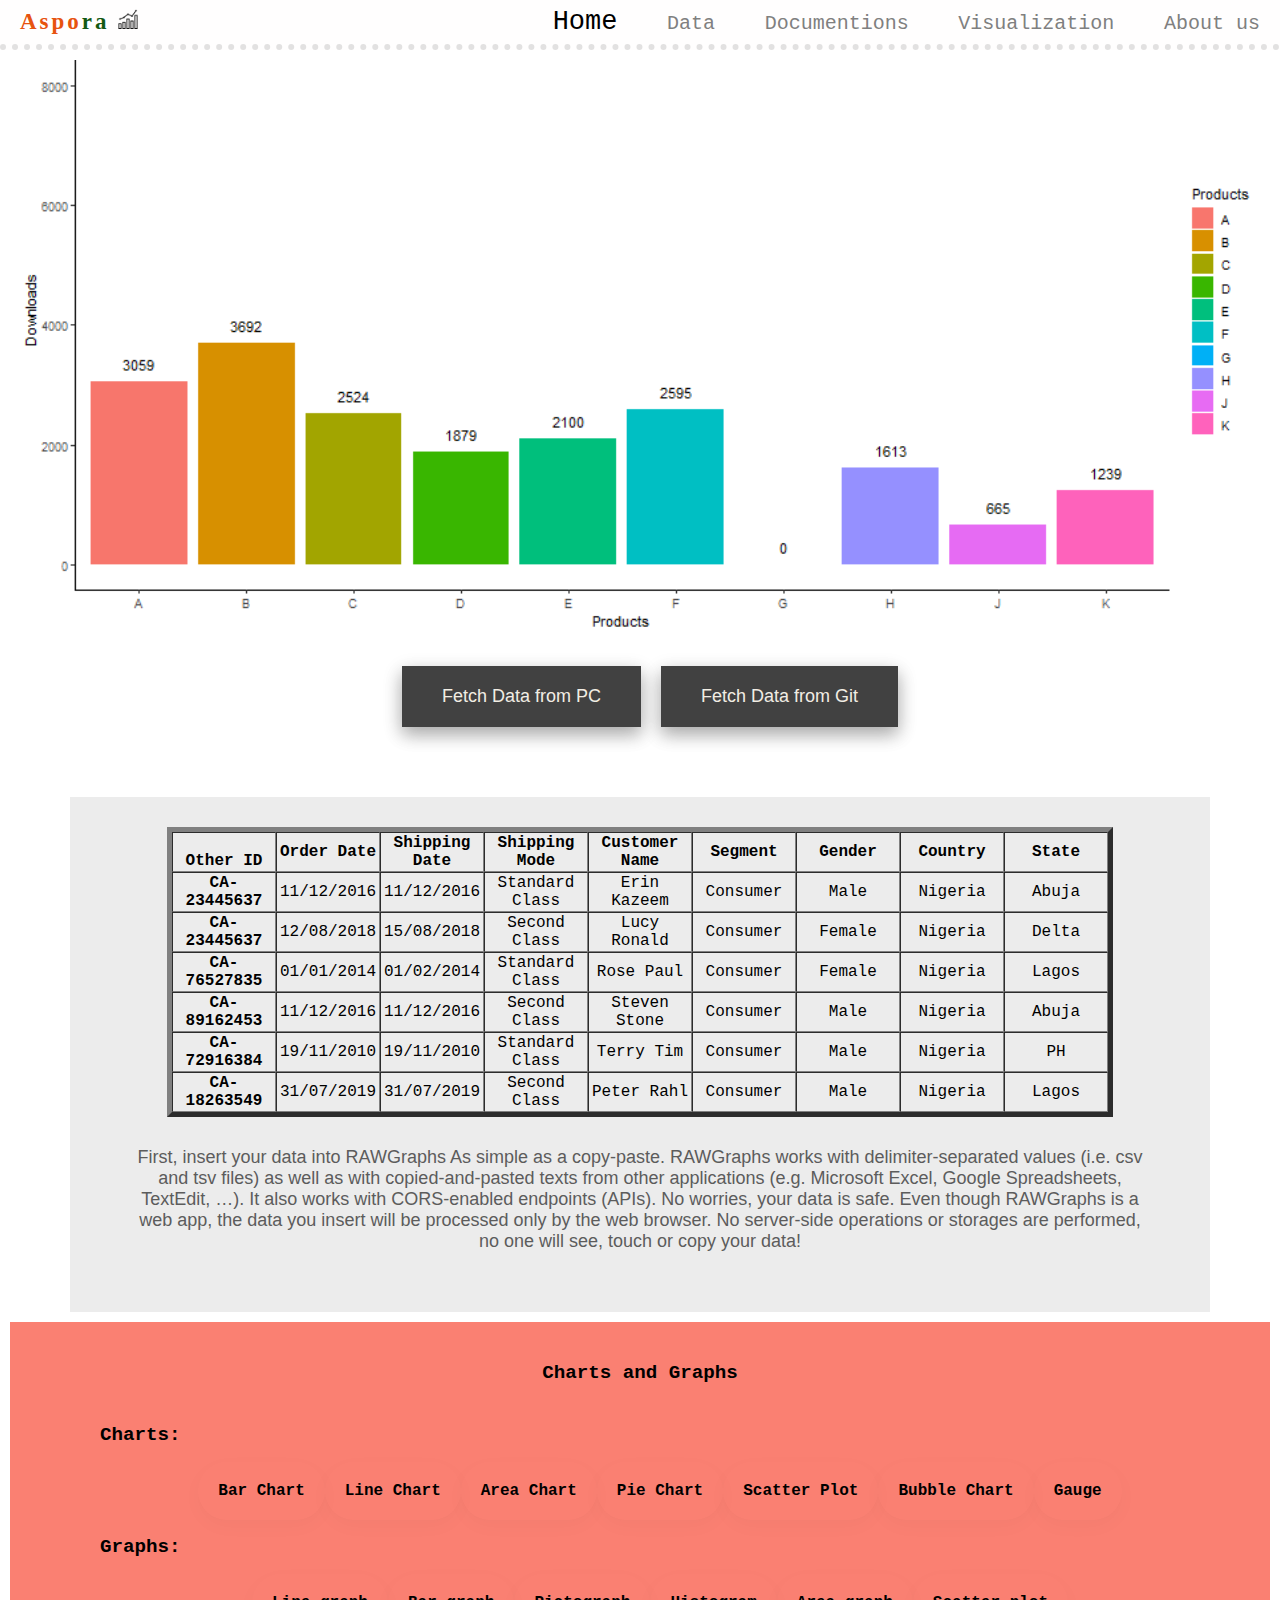
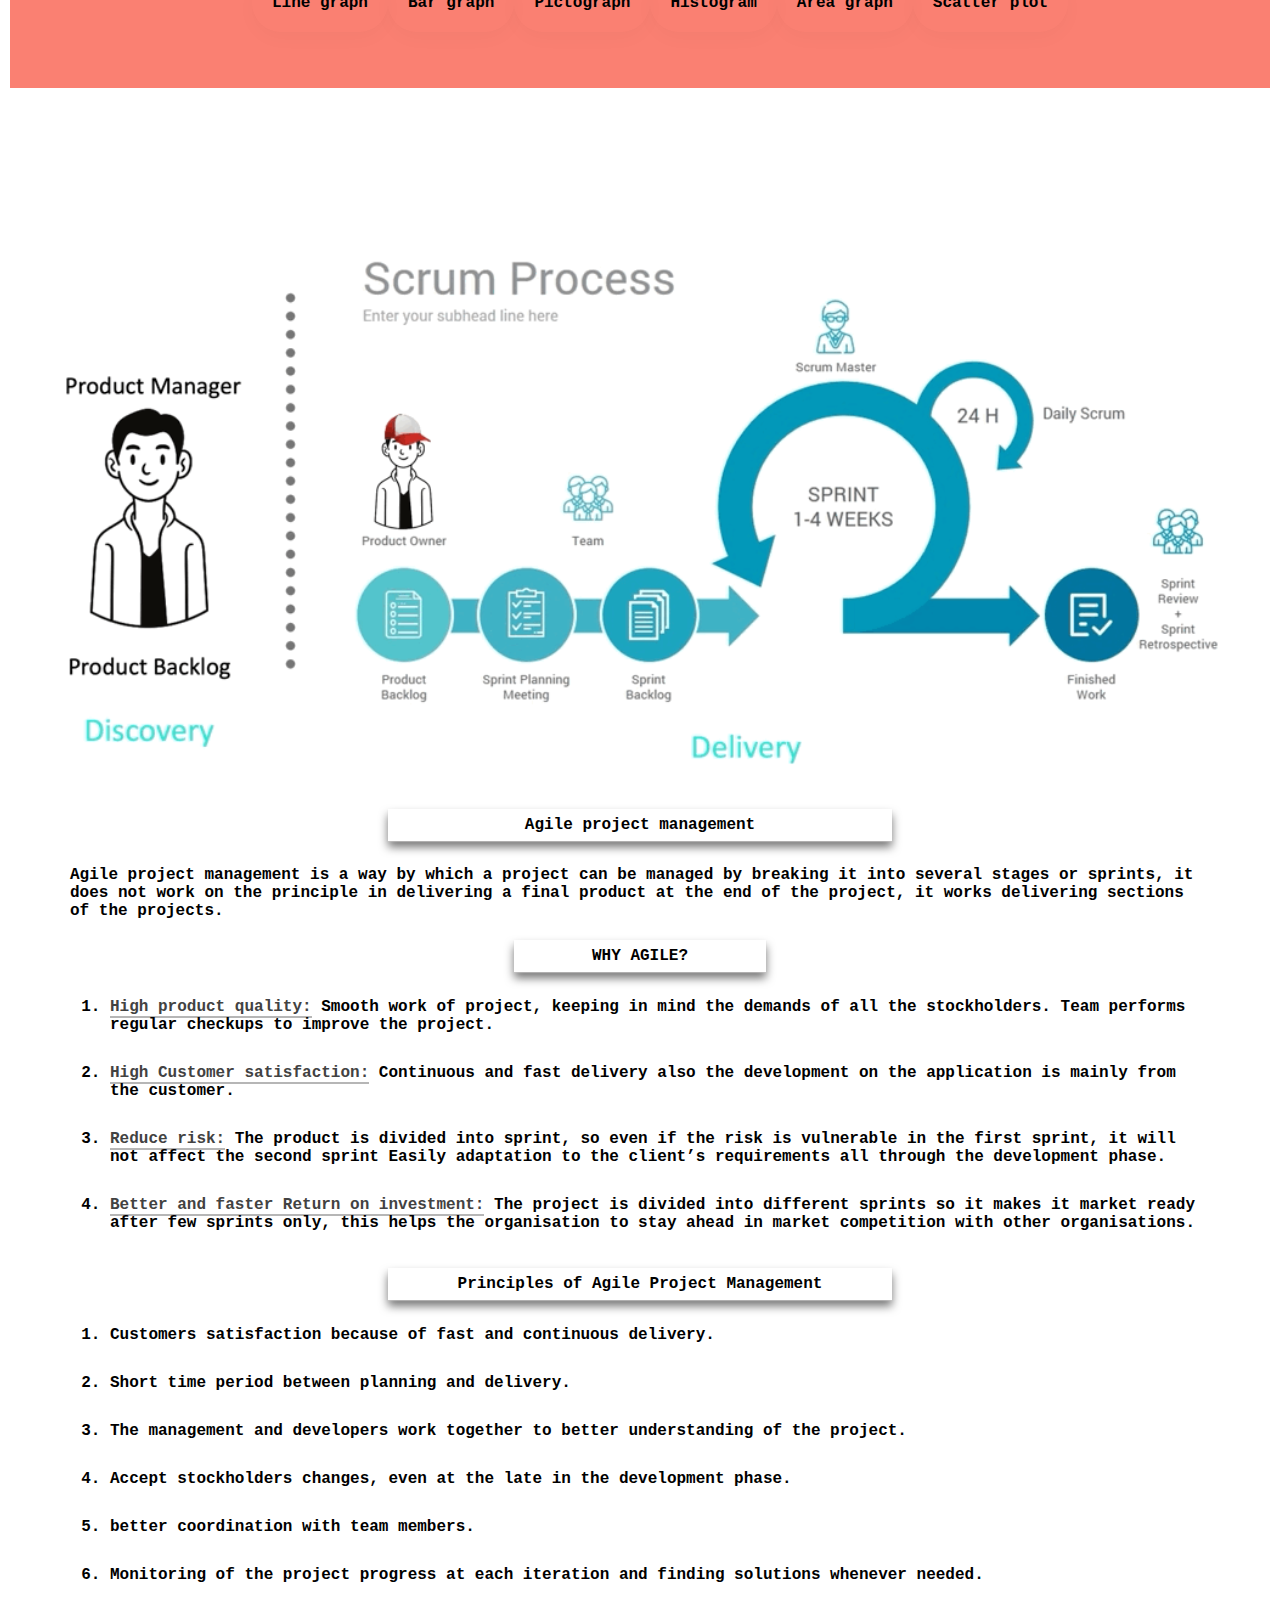
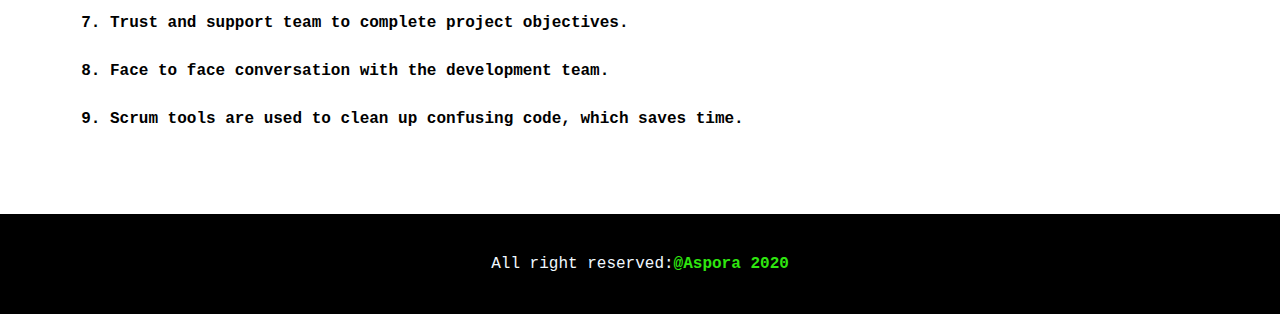
<file: index.html>
<html lang="en">
  <head>
    <meta charset="UTF-8" />
    <meta name="viewport" content="width=device-width, initial-scale=1.0" />
    <link rel="stylesheet" href="../styles/style.css" />
    <link rel="stylesheet" href="../styles/nav.css">
    <link rel="icon" href="../img/icons8-combo-chart-50.png" />
    <title>Aspora</title>
  </head>
  <body>
    <div class="grid-container">
      <header class="row">
        <div>
          <a class="brand" href="./index.html"
            >Aspo<b class="brandspan">ra</b>
            <img id="icon" src="../img/icons8-combo-chart-50.png" alt=""
          /></a>
        </div>
        <div>
          <a href="./index.html" style="font-size: 27px; color: black;">Home</a>
          <a href="./html/Data.html">Data</a>
          <a href="# ">Documentions</a>
          <a href="./html/dataVisualization.html">Visualization</a>
          <a href="# ">About us</a>
        </div>
      </header>
      <main>
        <div class="mainImg"></div>
        <span
          ><div class="botton1">Fetch Data from PC</div>
          <div class="botton2">Fetch Data from Git</div>
        </span>
        <div class="row2">
          <table border="5" cellspacing="0" align="center">
            <tr>
              <td align="center" height="20" width="100">
                <br />
                <b>Other ID</b><br />
              </td>
              <td align="center" height="10" width="100">
                <b>Order Date</b>
              </td>
              <td align="center" height="10" width="100">
                <b>Shipping Date</b>
              </td>
              <td align="center" height="10" width="100">
                <b>Shipping Mode</b>
              </td>
              <td align="center" height="10" width="100">
                <b>Customer Name</b>
              </td>
              <td align="center" height="10" width="100">
                <b>Segment</b>
              </td>
              <td align="center" height="10" width="100">
                <b>Gender</b>
              </td>
              <td align="center" height="10" width="100">
                <b>Country</b>
              </td>
              <td align="center" height="10" width="100">
                <b>State</b>
              </td>
            </tr>
            <tr>
              <td align="center" height="10">
                <b> CA-23445637</b>
              </td>
              <td align="center" height="10">11/12/2016</td>
              <td align="center" height="10">11/12/2016</td>
              <td align="center" height="10">Standard Class</td>
              <td align="center" height="10">Erin Kazeem</td>
              <td align="center" height="10">Consumer</td>
              <td align="center" height="10">Male</td>
              <td align="center" height="10">Nigeria</td>
              <td align="center" height="10">Abuja</td>
            </tr>
            <tr>
              <td align="center" height="10">
                <b>CA-23445637</b>
              </td>
              <td align="center" height="10">12/08/2018</td>
              <td align="center" height="10">15/08/2018</td>
              <td align="center" height="10">Second Class</td>
              <td align="center" height="10">Lucy Ronald</td>
              <td align="center" height="10">Consumer</td>
              <td align="center" height="10">Female</td>
              <td align="center" height="10">Nigeria</td>
              <td align="center" height="10">Delta</td>
            </tr>
            <tr>
              <td align="center" height="10">
                <b>CA-76527835</b>
              </td>
              <td align="center" height="10">01/01/2014</td>
              <td align="center" height="10">01/02/2014</td>
              <td align="center" height="10">Standard Class</td>
              <td align="center" height="10">Rose Paul</td>
              <td align="center" height="10">Consumer</td>
              <td align="center" height="10">Female</td>
              <td align="center" height="10">Nigeria</td>
              <td align="center" height="10">Lagos</td>
            </tr>
            <tr>
              <td align="center" height="10">
                <b>CA-89162453</b>
              </td>
              <td align="center" height="10">11/12/2016</td>
              <td align="center" height="10">11/12/2016</td>
              <td align="center" height="10">Second Class</td>
              <td align="center" height="10">Steven Stone</td>
              <td align="center" height="10">Consumer</td>
              <td align="center" height="10">Male</td>
              <td align="center" height="10">Nigeria</td>
              <td align="center" height="10">Abuja</td>
            </tr>
            <tr>
              <td align="center" height="10">
                <b>CA-72916384</b>
              </td>
              <td align="center" height="10">19/11/2010</td>
              <td align="center" height="10">19/11/2010</td>
              <td align="center" height="10">Standard Class</td>
              <td align="center" height="10">Terry Tim</td>
              <td align="center" height="10">Consumer</td>
              <td align="center" height="10">Male</td>
              <td align="center" height="10">Nigeria</td>
              <td align="center" height="10">PH</td>
            </tr>
            <tr>
              <td align="center" height="10">
                <b>CA-18263549</b>
              </td>
              <td align="center" height="10">31/07/2019</td>
              <td align="center" height="10">31/07/2019</td>
              <td align="center" height="10">Second Class</td>
              <td align="center" height="10">Peter Rahl</td>
              <td align="center" height="10">Consumer</td>
              <td align="center" height="10">Male</td>
              <td align="center" height="10">Nigeria</td>
              <td align="center" height="10">Lagos</td>
            </tr>
          </table>
          <div class="para1">
            First, insert your data into RAWGraphs As simple as a copy-paste.
            RAWGraphs works with delimiter-separated values (i.e. csv and tsv
            files) as well as with copied-and-pasted texts from other
            applications (e.g. Microsoft Excel, Google Spreadsheets, TextEdit,
            …). It also works with CORS-enabled endpoints (APIs). No worries,
            your data is safe. Even though RAWGraphs is a web app, the data you
            insert will be processed only by the web browser. No server-side
            operations or storages are performed, no one will see, touch or copy
            your data!
          </div>
        </div>
        <div class="row3">
          <div class="row3label">Charts and Graphs</div>
          <div class="row3alabel">Charts:</div>
          <ul class="row3a-list">
            <li class="row3-list">Bar Chart</li>
            <li class="row3-list">Line Chart</li>
            <li class="row3-list">Area Chart</li>
            <li class="row3-list">Pie Chart</li>
            <li class="row3-list">Scatter Plot</li>
            <li class="row3-list">Bubble Chart</li>
            <li class="row3-list">Gauge</li>
          </ul>

          <div class="row3bLabel">Graphs:</div>
          <ul class="row3b">
            <li class="row3-list">Line graph</li>
            <li class="row3-list">Bar graph</li>
            <li class="row3-list">Pictograph</li>
            <li class="row3-list">Histogram</li>
            <li class="row3-list">Area graph</li>
            <li class="row3-list">Scatter plot</li>
          </ul>
        </div>

        <div class="row4">
          <div class="agile-img"></div>
          <div class="definition">Agile project management</div>
          <div class="row4-list">
            <b class="row4-span"
              >Agile project management is a way by which a project can be
              managed by breaking it into several stages or sprints, it does not
              work on the principle in delivering a final product at the end of
              the project, it works delivering sections of the projects.
            </b>
          </div>
          <div class="row4-header">WHY AGILE?</div>
          <ol class="row4a-list">
            <li class="row4-list">
              <b class="row4-list-header">High product quality:</b>
              <b class="row4-span"
                >Smooth work of project, keeping in mind the demands of all the
                stockholders. Team performs regular checkups to improve the
                project.
              </b>
            </li>
            <li class="row4-list">
              <b class="row4-list-header">High Customer satisfaction:</b>
              <b class="row4-span"
                >Continuous and fast delivery also the development on the
                application is mainly from the customer.
              </b>
            </li>
            <li class="row4-list">
              <b class="row4-list-header">Reduce risk:</b>
              <b class="row4-span"
                >The product is divided into sprint, so even if the risk is
                vulnerable in the first sprint, it will not affect the second
                sprint Easily adaptation to the client’s requirements all
                through the development phase.
              </b>
            </li>
            <li class="row4-list">
              <b class="row4-list-header"
                >Better and faster Return on investment:</b
              >
              <b class="row4-span"
                >The project is divided into different sprints so it makes it
                market ready after few sprints only, this helps the organisation
                to stay ahead in market competition with other organisations.
              </b>
            </li>
          </ol>
          <div class="row4-header2">Principles of Agile Project Management</div>
          <ol class="row4a-list">
            <li class="row4-list">
              <b class="row4-span"
                >Customers satisfaction because of fast and continuous delivery.
              </b>
            </li>
            <li class="row4-list">
              <b class="row4-span"
                >Short time period between planning and delivery.
              </b>
            </li>
            <li class="row4-list">
              <b class="row4-span"
                >The management and developers work together to better
                understanding of the project.
              </b>
            </li>
            <li class="row4-list">
              <b class="row4-span"
                >Accept stockholders changes, even at the late in the
                development phase.
              </b>
            </li>
            <li class="row4-list">
              <b class="row4-span">better coordination with team members. </b>
            </li>
            <li class="row4-list">
              <b class="row4-span"
                >Monitoring of the project progress at each iteration and
                finding solutions whenever needed.
              </b>
            </li>
            <li class="row4-list">
              <b class="row4-span"
                >Trust and support team to complete project objectives.
              </b>
            </li>
            <li class="row4-list">
              <b class="row4-span"
                >Face to face conversation with the development team.
              </b>
            </li>
            <li class="row4-list">
              <b class="row4-span"
                >Scrum tools are used to clean up confusing code, which saves
                time.
              </b>
            </li>
          </ol>
        </div>
      </main>
      <footer class="row center">
        All right reserved: <a href="#"> @Aspora 2020</a>
      </footer>
    </div>
    <script src="/index.html"></script>
  </body>
</html>
</file>
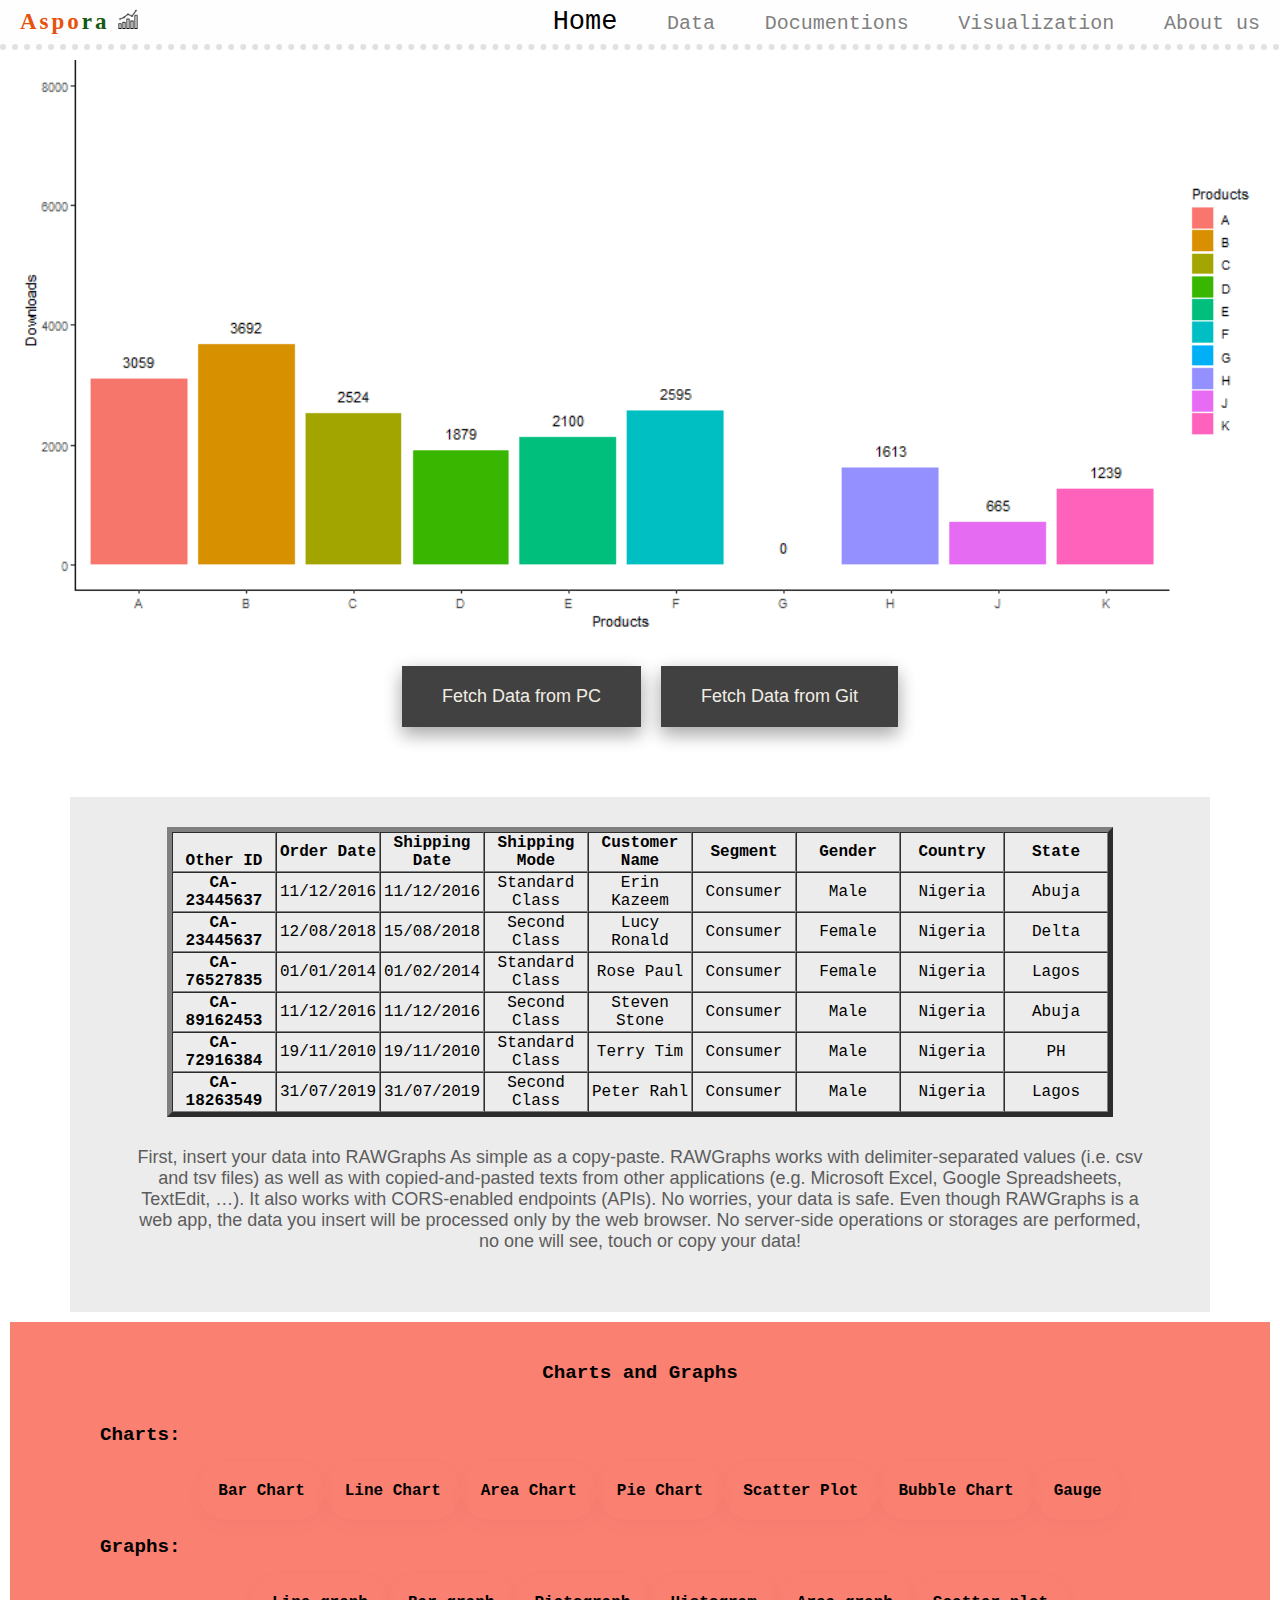
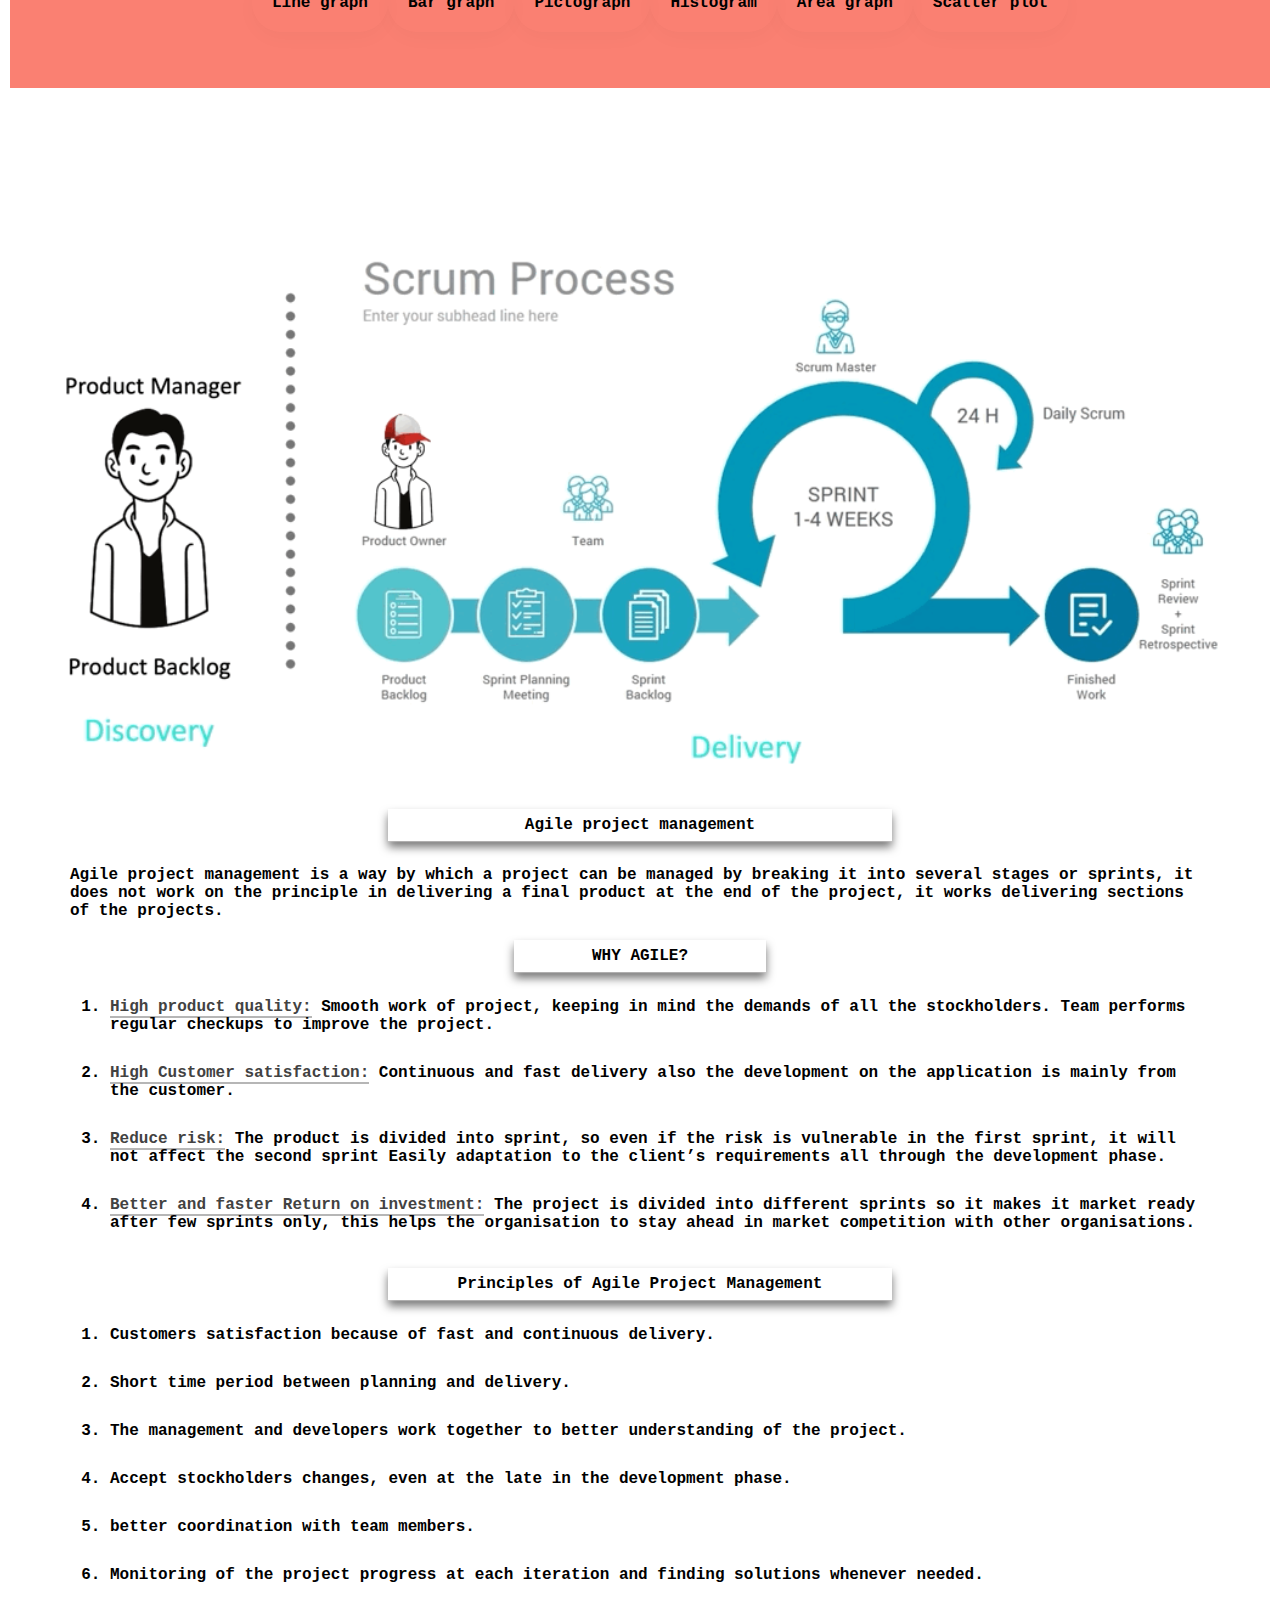
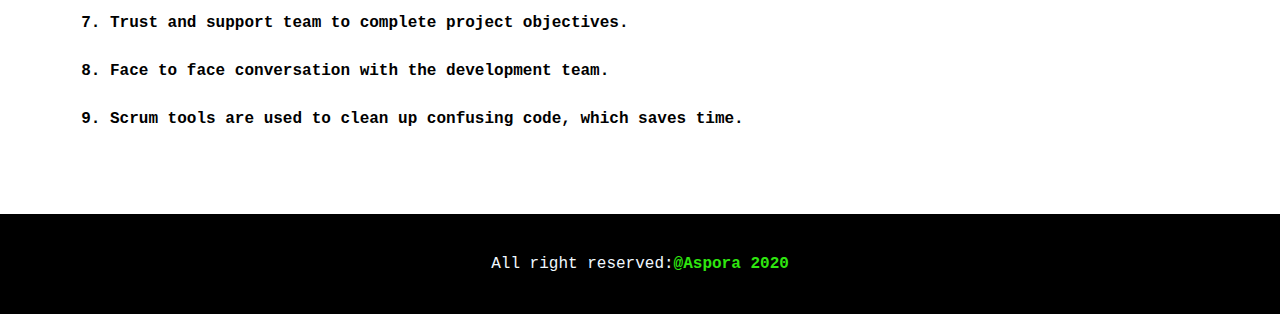
<file: html/index.html>
<html lang="en">
  <head>
    <meta charset="UTF-8" />
    <meta name="viewport" content="width=device-width, initial-scale=1.0" />
    <link rel="stylesheet" href="../styles/style.css" />
    <link rel="stylesheet" href="../styles/nav.css">
    <link rel="icon" href="../img/icons8-combo-chart-50.png" />
    <title>Aspora</title>
  </head>
  <body>
    <div class="grid-container">
      <header class="row">
        <div>
          <a class="brand" href="./index.html"
            >Aspo<b class="brandspan">ra</b>
            <img id="icon" src="../img/icons8-combo-chart-50.png" alt=""
          /></a>
        </div>
        <div>
          <a href="./index.html" style="font-size: 27px; color: black;">Home</a>
          <a href="Data.html">Data</a>
          <a href="# ">Documentions</a>
          <a href="dataVisualization.html">Visualization</a>
          <a href="# ">About us</a>
        </div>
      </header>
      <main>
        <div class="mainImg"></div>
        <span
          ><div class="botton1">Fetch Data from PC</div>
          <div class="botton2">Fetch Data from Git</div>
        </span>
        <div class="row2">
          <table border="5" cellspacing="0" align="center">
            <tr>
              <td align="center" height="20" width="100">
                <br />
                <b>Other ID</b><br />
              </td>
              <td align="center" height="10" width="100">
                <b>Order Date</b>
              </td>
              <td align="center" height="10" width="100">
                <b>Shipping Date</b>
              </td>
              <td align="center" height="10" width="100">
                <b>Shipping Mode</b>
              </td>
              <td align="center" height="10" width="100">
                <b>Customer Name</b>
              </td>
              <td align="center" height="10" width="100">
                <b>Segment</b>
              </td>
              <td align="center" height="10" width="100">
                <b>Gender</b>
              </td>
              <td align="center" height="10" width="100">
                <b>Country</b>
              </td>
              <td align="center" height="10" width="100">
                <b>State</b>
              </td>
            </tr>
            <tr>
              <td align="center" height="10">
                <b> CA-23445637</b>
              </td>
              <td align="center" height="10">11/12/2016</td>
              <td align="center" height="10">11/12/2016</td>
              <td align="center" height="10">Standard Class</td>
              <td align="center" height="10">Erin Kazeem</td>
              <td align="center" height="10">Consumer</td>
              <td align="center" height="10">Male</td>
              <td align="center" height="10">Nigeria</td>
              <td align="center" height="10">Abuja</td>
            </tr>
            <tr>
              <td align="center" height="10">
                <b>CA-23445637</b>
              </td>
              <td align="center" height="10">12/08/2018</td>
              <td align="center" height="10">15/08/2018</td>
              <td align="center" height="10">Second Class</td>
              <td align="center" height="10">Lucy Ronald</td>
              <td align="center" height="10">Consumer</td>
              <td align="center" height="10">Female</td>
              <td align="center" height="10">Nigeria</td>
              <td align="center" height="10">Delta</td>
            </tr>
            <tr>
              <td align="center" height="10">
                <b>CA-76527835</b>
              </td>
              <td align="center" height="10">01/01/2014</td>
              <td align="center" height="10">01/02/2014</td>
              <td align="center" height="10">Standard Class</td>
              <td align="center" height="10">Rose Paul</td>
              <td align="center" height="10">Consumer</td>
              <td align="center" height="10">Female</td>
              <td align="center" height="10">Nigeria</td>
              <td align="center" height="10">Lagos</td>
            </tr>
            <tr>
              <td align="center" height="10">
                <b>CA-89162453</b>
              </td>
              <td align="center" height="10">11/12/2016</td>
              <td align="center" height="10">11/12/2016</td>
              <td align="center" height="10">Second Class</td>
              <td align="center" height="10">Steven Stone</td>
              <td align="center" height="10">Consumer</td>
              <td align="center" height="10">Male</td>
              <td align="center" height="10">Nigeria</td>
              <td align="center" height="10">Abuja</td>
            </tr>
            <tr>
              <td align="center" height="10">
                <b>CA-72916384</b>
              </td>
              <td align="center" height="10">19/11/2010</td>
              <td align="center" height="10">19/11/2010</td>
              <td align="center" height="10">Standard Class</td>
              <td align="center" height="10">Terry Tim</td>
              <td align="center" height="10">Consumer</td>
              <td align="center" height="10">Male</td>
              <td align="center" height="10">Nigeria</td>
              <td align="center" height="10">PH</td>
            </tr>
            <tr>
              <td align="center" height="10">
                <b>CA-18263549</b>
              </td>
              <td align="center" height="10">31/07/2019</td>
              <td align="center" height="10">31/07/2019</td>
              <td align="center" height="10">Second Class</td>
              <td align="center" height="10">Peter Rahl</td>
              <td align="center" height="10">Consumer</td>
              <td align="center" height="10">Male</td>
              <td align="center" height="10">Nigeria</td>
              <td align="center" height="10">Lagos</td>
            </tr>
          </table>
          <div class="para1">
            First, insert your data into RAWGraphs As simple as a copy-paste.
            RAWGraphs works with delimiter-separated values (i.e. csv and tsv
            files) as well as with copied-and-pasted texts from other
            applications (e.g. Microsoft Excel, Google Spreadsheets, TextEdit,
            …). It also works with CORS-enabled endpoints (APIs). No worries,
            your data is safe. Even though RAWGraphs is a web app, the data you
            insert will be processed only by the web browser. No server-side
            operations or storages are performed, no one will see, touch or copy
            your data!
          </div>
        </div>
        <div class="row3">
          <div class="row3label">Charts and Graphs</div>
          <div class="row3alabel">Charts:</div>
          <ul class="row3a-list">
            <li class="row3-list">Bar Chart</li>
            <li class="row3-list">Line Chart</li>
            <li class="row3-list">Area Chart</li>
            <li class="row3-list">Pie Chart</li>
            <li class="row3-list">Scatter Plot</li>
            <li class="row3-list">Bubble Chart</li>
            <li class="row3-list">Gauge</li>
          </ul>

          <div class="row3bLabel">Graphs:</div>
          <ul class="row3b">
            <li class="row3-list">Line graph</li>
            <li class="row3-list">Bar graph</li>
            <li class="row3-list">Pictograph</li>
            <li class="row3-list">Histogram</li>
            <li class="row3-list">Area graph</li>
            <li class="row3-list">Scatter plot</li>
          </ul>
        </div>

        <div class="row4">
          <div class="agile-img"></div>
          <div class="definition">Agile project management</div>
          <div class="row4-list">
            <b class="row4-span"
              >Agile project management is a way by which a project can be
              managed by breaking it into several stages or sprints, it does not
              work on the principle in delivering a final product at the end of
              the project, it works delivering sections of the projects.
            </b>
          </div>
          <div class="row4-header">WHY AGILE?</div>
          <ol class="row4a-list">
            <li class="row4-list">
              <b class="row4-list-header">High product quality:</b>
              <b class="row4-span"
                >Smooth work of project, keeping in mind the demands of all the
                stockholders. Team performs regular checkups to improve the
                project.
              </b>
            </li>
            <li class="row4-list">
              <b class="row4-list-header">High Customer satisfaction:</b>
              <b class="row4-span"
                >Continuous and fast delivery also the development on the
                application is mainly from the customer.
              </b>
            </li>
            <li class="row4-list">
              <b class="row4-list-header">Reduce risk:</b>
              <b class="row4-span"
                >The product is divided into sprint, so even if the risk is
                vulnerable in the first sprint, it will not affect the second
                sprint Easily adaptation to the client’s requirements all
                through the development phase.
              </b>
            </li>
            <li class="row4-list">
              <b class="row4-list-header"
                >Better and faster Return on investment:</b
              >
              <b class="row4-span"
                >The project is divided into different sprints so it makes it
                market ready after few sprints only, this helps the organisation
                to stay ahead in market competition with other organisations.
              </b>
            </li>
          </ol>
          <div class="row4-header2">Principles of Agile Project Management</div>
          <ol class="row4a-list">
            <li class="row4-list">
              <b class="row4-span"
                >Customers satisfaction because of fast and continuous delivery.
              </b>
            </li>
            <li class="row4-list">
              <b class="row4-span"
                >Short time period between planning and delivery.
              </b>
            </li>
            <li class="row4-list">
              <b class="row4-span"
                >The management and developers work together to better
                understanding of the project.
              </b>
            </li>
            <li class="row4-list">
              <b class="row4-span"
                >Accept stockholders changes, even at the late in the
                development phase.
              </b>
            </li>
            <li class="row4-list">
              <b class="row4-span">better coordination with team members. </b>
            </li>
            <li class="row4-list">
              <b class="row4-span"
                >Monitoring of the project progress at each iteration and
                finding solutions whenever needed.
              </b>
            </li>
            <li class="row4-list">
              <b class="row4-span"
                >Trust and support team to complete project objectives.
              </b>
            </li>
            <li class="row4-list">
              <b class="row4-span"
                >Face to face conversation with the development team.
              </b>
            </li>
            <li class="row4-list">
              <b class="row4-span"
                >Scrum tools are used to clean up confusing code, which saves
                time.
              </b>
            </li>
          </ol>
        </div>
      </main>
      <footer class="row center">
        All right reserved: <a href="#"> @Aspora 2020</a>
      </footer>
    </div>
    <script src="/index.html"></script>
  </body>
</html>
</file>
<file: styles/style.css>
main {
  grid-area: main;
  padding: 1rem;
}
.mainImg {
  height: 90vh;
  background-image: url(../img/data4.gif);
  background-size: 99%;
  background-position: bottom;
}
span {
  padding: 20px 0 0 20px;
  display: flex;
  flex-wrap: wrap;
  justify-content: center;
  font-family: sans-serif;
}
.botton1,
.botton2 {
  font-size: large;
  padding: 2rem 4rem 2rem 4rem;
  background-color: rgba(58, 58, 58, 0.966);
  color: rgb(241, 237, 228);
  margin: 1rem;
  border: none;
  box-shadow: 0 8px 16px 0 rgba(0, 0, 0, 0.2), 0 6px 20px 0 rgba(0, 0, 0, 0.19);
}
.botton1:hover,
.botton2:hover {
  font-size: larger;
  padding: 2rem 5rem;
  background-color: black;
  color: wheat;
  cursor: pointer;
  box-shadow: 0 12px 16px 0 rgba(0, 0, 0, 0.24),
    0 17px 50px 0 rgba(0, 0, 0, 0.19);
}
.row2 {
  margin-top: 6rem;
  margin-left: 60px;
  margin-right: 60px;
  background-color: rgba(146, 145, 145, 0.171);
  padding: 3rem;
}
.para1 {
  font-family: sans-serif;
  font-size: 1.8rem;
  text-align: center;
  color: rgb(92, 92, 92);
  padding: 3rem;
}
/* footer {
  grid-area: footer;
  background-color: rgb(0, 0, 0);
  color: aliceblue;
}
.row.center {
  justify-content: center;
  text-align: center;
} */
.row3 {
  margin-top: 10px;
  padding-top: 40px;
  padding-bottom: 40px;
  background-color: salmon;
}
.row3a-list {
  display: flex;
  flex-wrap: wrap;
  justify-content: center;
  text-align: center;
}
.row3-list {
  color: rgb(0, 0, 0);
  font-weight: bold;
  list-style-type: none;
  padding: 2rem;
  border-radius: 50rem;
  box-shadow: 0 1px 1px 0 rgba(200, 199, 199, 0.013),
    0 6px 20px 0 rgba(0, 0, 0, 0.027);
}
.row3-list:hover {
  color: black;
  font-weight: bolder;
  font-size: large;
  cursor: pointer;
  background-color: salmon;
  border-radius: 50rem;
  box-shadow: 0 8px 16px 0 rgba(0, 0, 0, 0.2), 0 6px 20px 0 rgba(0, 0, 0, 0.19);
}
.row3label {
  text-align: center;
  margin-bottom: 40px;
  font-size: larger;
  font-weight: bolder;
}
.row3alabel,
.row3blabel {
  margin-left: 90px;
  font-size: larger;
  font-weight: bolder;
}
.row3b {
  display: flex;
  flex-wrap: wrap;
  justify-content: center;
}
.agile-img {
  height: 69vh;
  background-image: url(../img/agile1.gif);
  background-size: 99%;
  background-position: center;
  margin-bottom: 30px;
}
.row4 {
  margin-top: 30px;
  padding-top: 40px;
  padding-bottom: 40px;
  background-color: white;
}
.row4-header {
  font-weight: bold;
  text-align: center;
  padding: 7px;
  margin-right: 40%;
  margin-left: 40%;
  box-shadow: 0 1px 1px 0 rgba(200, 199, 199, 0.644),
    0 6px 10px 0 rgba(0, 0, 0, 0.548);
}
.row4-header2 {
  font-weight: bold;
  text-align: center;
  padding: 7px;
  margin-right: 30%;
  margin-left: 30%;
  box-shadow: 0 1px 1px 0 rgba(200, 199, 199, 0.644),
    0 6px 10px 0 rgba(0, 0, 0, 0.548);
}
.row4a-list {
  color: rgb(0, 0, 0);
  font-weight: bold;
}
.row4-list {
  padding: 1rem 0 20px 0;
  margin: 0 60px 0 60px;
}
.row4-span {
  text-align: start;
}
.definition {
  font-weight: bold;
  text-align: center;
  padding: 7px;
  margin-bottom: 15px;
  margin-right: 40%;
  margin-left: 40%;
  box-shadow: 0 1px 1px 0 rgba(200, 199, 199, 0.644),
    0 6px 10px 0 rgba(0, 0, 0, 0.548);
}
/* footer a {
  color: rgb(47, 231, 15);
}
footer a:hover {
  color: wheat;
  font-size: 1.6rem;
} */
.row4-list-header {
  color: rgb(66, 66, 66);
  border-bottom: 0.2rem rgba(7, 7, 7, 0.295) double;
}
.table {
  border: 5px;
}

/*Media Query*/
@media (max-width: 1280px) {
  .mainImg {
    height: 76vh;
  }
  .definition {
    font-weight: bold;
    text-align: center;
    padding: 7px;
    margin-bottom: 15px;
    margin-right: 30%;
    margin-left: 30%;
    box-shadow: 0 1px 1px 0 rgba(200, 199, 199, 0.644),
      0 6px 10px 0 rgba(0, 0, 0, 0.548);
  }
}
@media (max-width: 1350px) {
  .mainImg {
    height: 64vh;
  }
  
}
@media (max-width: 1056px) {
  .mainImg {
    height: 60vh;
  }
  
}
@media (max-width: 1040px) {
  .mainImg {
    height: 60vh;
  }
}
@media (max-width: 1032px) {
  .mainImg {
    height: 60vh;
  }
}
@media (max-width: 974px) {
  .mainImg {
    height: 56vh;
  }
}
@media (max-width: 879px) {
  .mainImg {
    height: 37vh;
  }
  header a {
    padding: 0.5rem;
    font-size: 1.7rem;
  }
}
@media (max-width: 769px) {
  .mainImg {
    height: 37vh;
  }
  header a {
    color: gray;
    padding: 0.7rem;
    font-size: 1.7rem;
    font-weight: lighter;
  }
  .row3alabel,
  .row3blabel {
    margin-left: 50px;
    font-size: large;
  }
  .agile-img {
    height: 50vh;
  }
}
@media (max-width: 600px) {
  .mainImg {
    height: 39vh;
  }
  .agile-img {
    height: 55vh;
  }
  .definition {
    font-weight: bold;
    text-align: center;
    padding: 7px;
    margin-bottom: 15px;
    margin-right: 30%;
    margin-left: 30%;
    box-shadow: 0 1px 1px 0 rgba(200, 199, 199, 0.644),
      0 6px 10px 0 rgba(0, 0, 0, 0.548);
  }
}
@media (max-width: 419px) {
  .mainImg {
    height: 51vh;
  }
}
@media (max-width: 411px) {
  .mainImg {
    height: 46vh;
  }
}
@media (max-width: 384px) {
  .mainImg {
    height: 46vh;
  }
  .agile-img {
    height: 80vh;
  }
}
@media (max-width: 375px) {
  .mainImg {
    height: 57vh;
  }
  .agile-img {
    height: 60vh;
  }
}
@media (max-width: 360px) {
  .agile-img {
    height: 70vh;
  }
}
/* @media (max-width: 375px) {
  .mainImg {
    height: 46vh;
  }
} */
</file>
<file: styles/nav.css>
html {
    font-size: 62.5%;
    box-sizing: border-box;
  }
  body {
    background-color: white;
    margin: 0;
    height: 100vh;
    font-size: 1.6rem;
    font-family: "Courier New", Courier, monospace;
  }
  
  /*Nav*/
  .grid-container {
    display: grid;
    grid-template-areas:
      "header"
      "main"
      "footer";
    grid-template-columns: 1fr;
    grid-template-rows: 5rem 1fr 10rem;
    height: 100%;
  }
  div a {
    font-weight: bolder;
    text-decoration: none;
  }
  a:hover {
    color: black;
    font-size: 2.2rem;
  }
  header {
    grid-area: header;
    background-color: rgba(255, 251, 251, 0.212);
    border-bottom: 6px dotted rgba(128, 128, 128, 0.226);
  }
  header a {
    color: gray;
    padding: 2rem;
    font-size: 2rem;
    font-weight: lighter;
  }
  a.brand {
    font-weight: bold;
    font-size: 2.3rem;
    letter-spacing: 0.3rem;
    color: rgb(231, 83, 15);
    font-family: Rockwell, Garamond, fantasy;
  }
  .brandspan {
    color: rgb(19, 89, 19);
  }
  #icon {
    width: 20px;
  }
  .row {
    display: flex;
    flex-wrap: wrap;
    justify-content: space-between;
    align-items: center;
  }
  
  main {
    grid-area: main;
    padding: 1rem;
  }
  
  footer {
    grid-area: footer;
    background-color: rgb(0, 0, 0);
    color: aliceblue;
  }
  .row.center {
    justify-content: center;
    text-align: center;
  }
  
  footer a {
    color: rgb(47, 231, 15);
  }
  footer a:hover {
    color: wheat;
    font-size: 1.6rem;
  }
</file>
